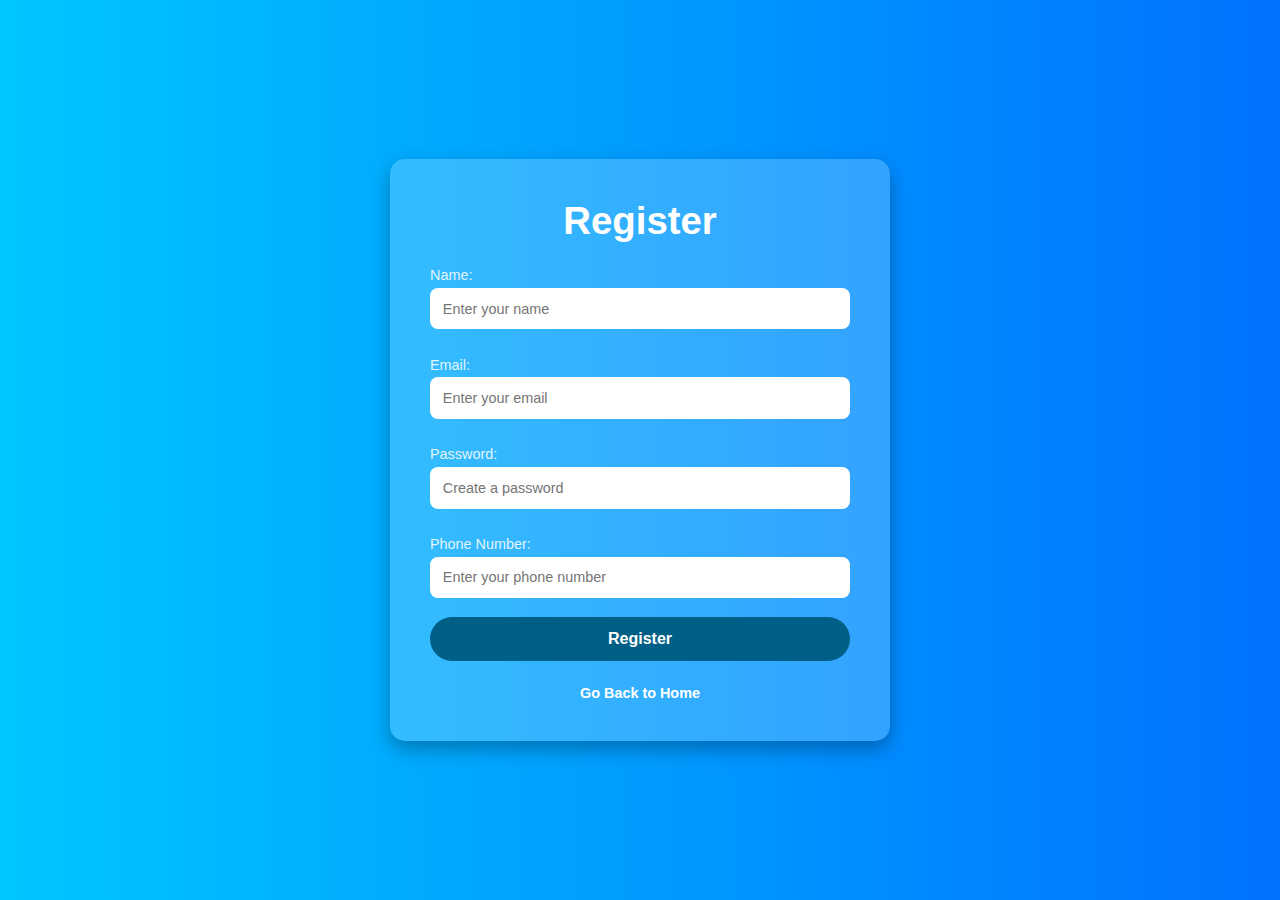
<file: templates/registration.html>
<!DOCTYPE html>
<html lang="en">
<head>
    <meta charset="UTF-8">
    <meta name="viewport" content="width=device-width, initial-scale=1.0">
    <title>Register</title>
    <link rel="stylesheet" href="/static/registration-styles.css">
</head>
<body>
    <div class="register-container">
        <h1>Register</h1>
        <form id="registerForm" class="register-form">
            <label for="user_name">Name:</label>
            <input type="text" id="user_name" placeholder="Enter your name" required>
            
            <label for="email">Email:</label>
            <input type="email" id="email" placeholder="Enter your email" required>
            
            <label for="password">Password:</label>
            <input type="password" id="password" placeholder="Create a password" required>
            
            <label for="phone_number">Phone Number:</label>
            <input type="text" id="phone_number" placeholder="Enter your phone number" required>
            
            <button type="submit" class="register-btn">Register</button>
        </form>
        <footer>
            <a href="/">Go Back to Home</a>
        </footer>
    </div>

    <script>
        const registerForm = document.getElementById('registerForm');
        registerForm.addEventListener('submit', function(event) {
            event.preventDefault();
            const name = document.getElementById('user_name').value;
            const email = document.getElementById('email').value;
            const password = document.getElementById('password').value;
            const phone_number = document.getElementById('phone_number').value;

            const userData = {
                user_name: name,
                email: email,
                password: password,
                phone_number: phone_number
            };

            fetch('/app/api/register', {
                method: 'POST',
                headers: {
                    'Content-Type': 'application/json'
                },
                body: JSON.stringify(userData)
            })
            .then(response => response.json())
            .then(data => {
                if (data.user_id) {
                    alert(`User created successfully with ID: ${data.user_id}`);
                    window.location.href = '/';
                } else {
                    alert(`Error: ${data.msg}`);
                }
            })
            .catch(error => console.error('Error:', error));
        });
    </script>
</body>
</html>
</file>
<file: static/registration-styles.css>
/* General Reset */
* {
    margin: 0;
    padding: 0;
    box-sizing: border-box;
    font-family: 'Arial', sans-serif;
}

/* Body Styling */
body {
    background: linear-gradient(to right, #00c6ff, #0072ff); /* Professional blue gradient */
    color: #ffffff;
    display: flex;
    justify-content: center;
    align-items: center;
    height: 100vh;
    text-align: center;
}

/* Container */
.register-container {
    background: rgba(255, 255, 255, 0.2);
    padding: 2.5rem;
    border-radius: 15px;
    box-shadow: 0 8px 20px rgba(0, 0, 0, 0.3);
    width: 90%;
    max-width: 500px;
}

/* Heading */
h1 {
    font-size: 2.4rem;
    margin-bottom: 1.5rem;
    font-weight: bold;
}

/* Form Styling */
.register-form label {
    display: block;
    text-align: left;
    margin: 0.5rem 0 0.3rem;
    font-size: 0.9rem;
    color: #e1f5fe;
}

.register-form input {
    width: 100%;
    padding: 0.8rem;
    border: none;
    border-radius: 8px;
    margin-bottom: 1.2rem;
    font-size: 0.9rem;
    outline: none;
}

.register-form input:focus {
    border: 2px solid #005f87; /* Blue border */
    background: rgba(255, 255, 255, 0.3);
}

/* Button Styling */
.register-btn {
    background-color: #005f87; /* Blue button */
    color: #ffffff;
    font-size: 1rem;
    font-weight: bold;
    padding: 0.8rem;
    width: 100%;
    border: none;
    border-radius: 25px;
    cursor: pointer;
    transition: background 0.3s ease, transform 0.2s ease;
}

.register-btn:hover {
    background-color: #003f5c; /* Darker blue on hover */
    transform: scale(1.05);
}

/* Footer */
footer {
    margin-top: 1.5rem;
    font-size: 0.9rem;
}

footer a {
    color: #ffffff;
    text-decoration: none;
    font-weight: bold;
}

footer a:hover {
    text-decoration: underline;
}
</file>
